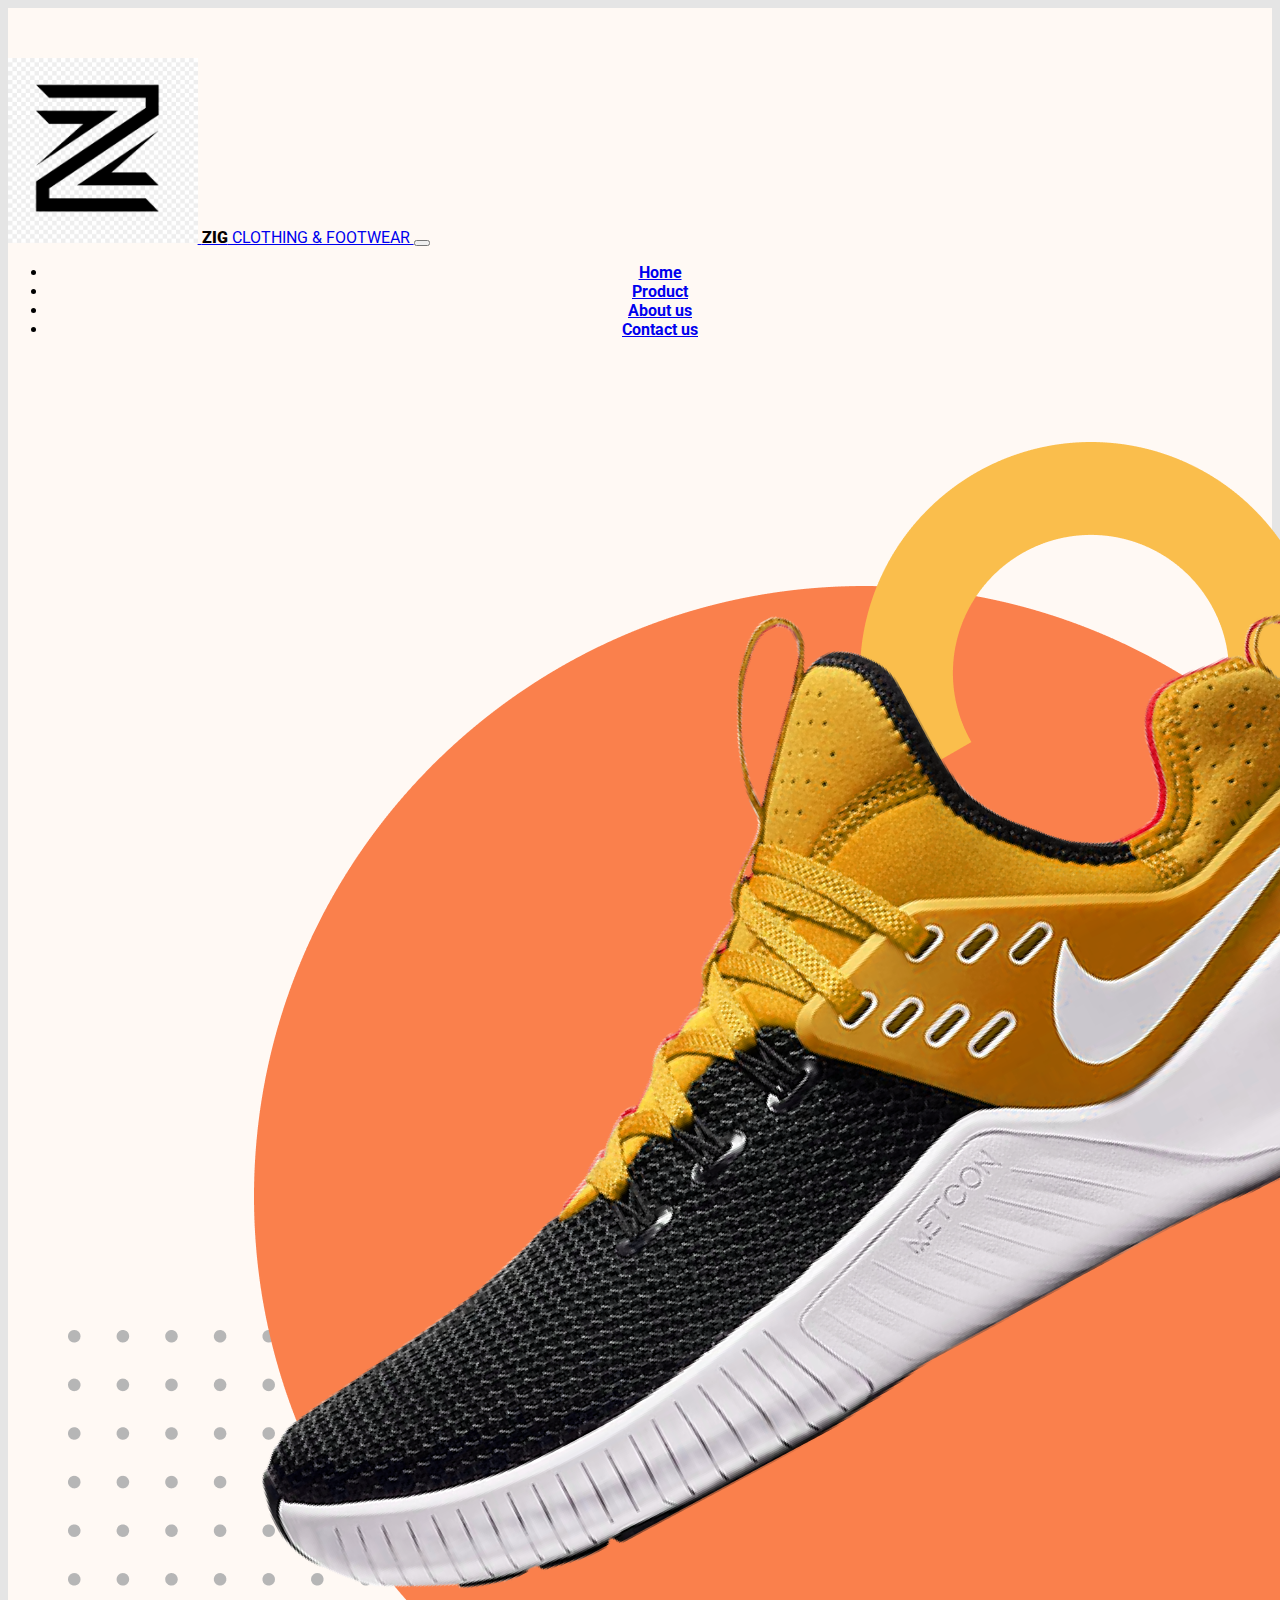
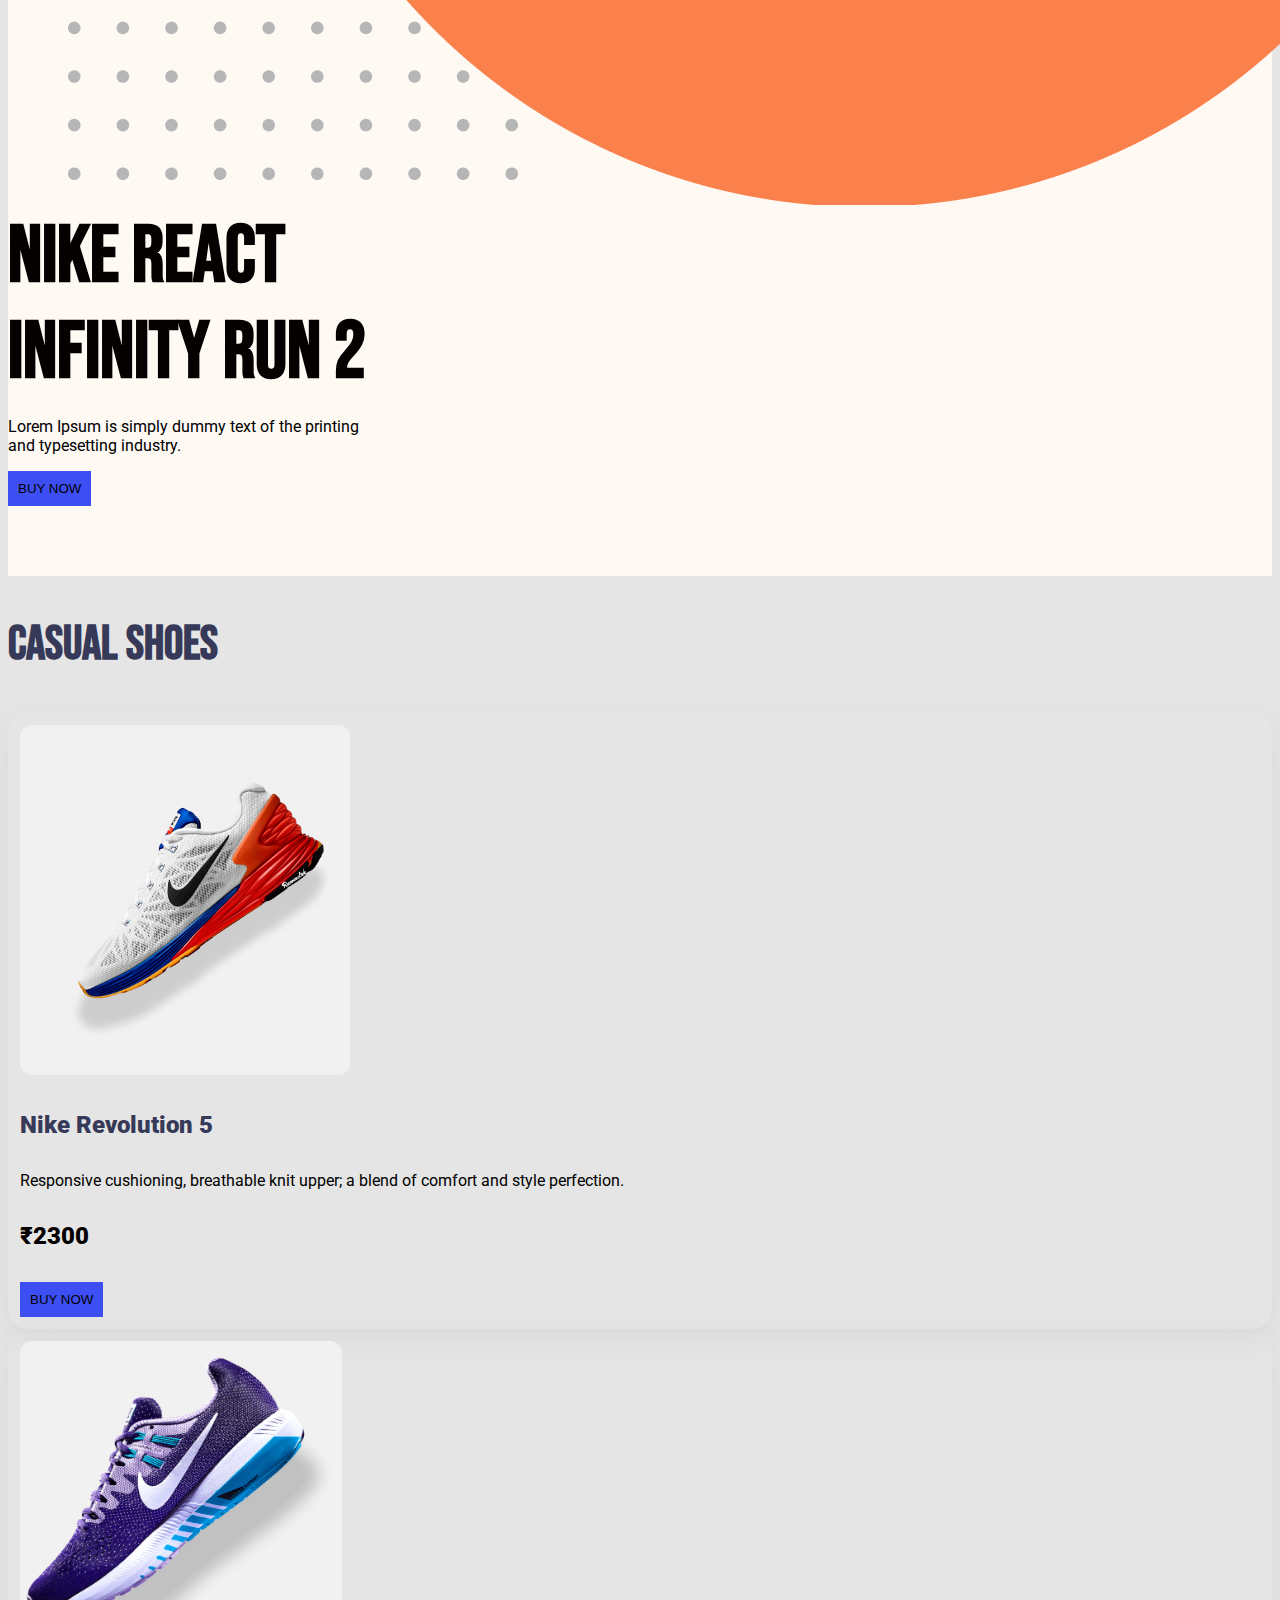
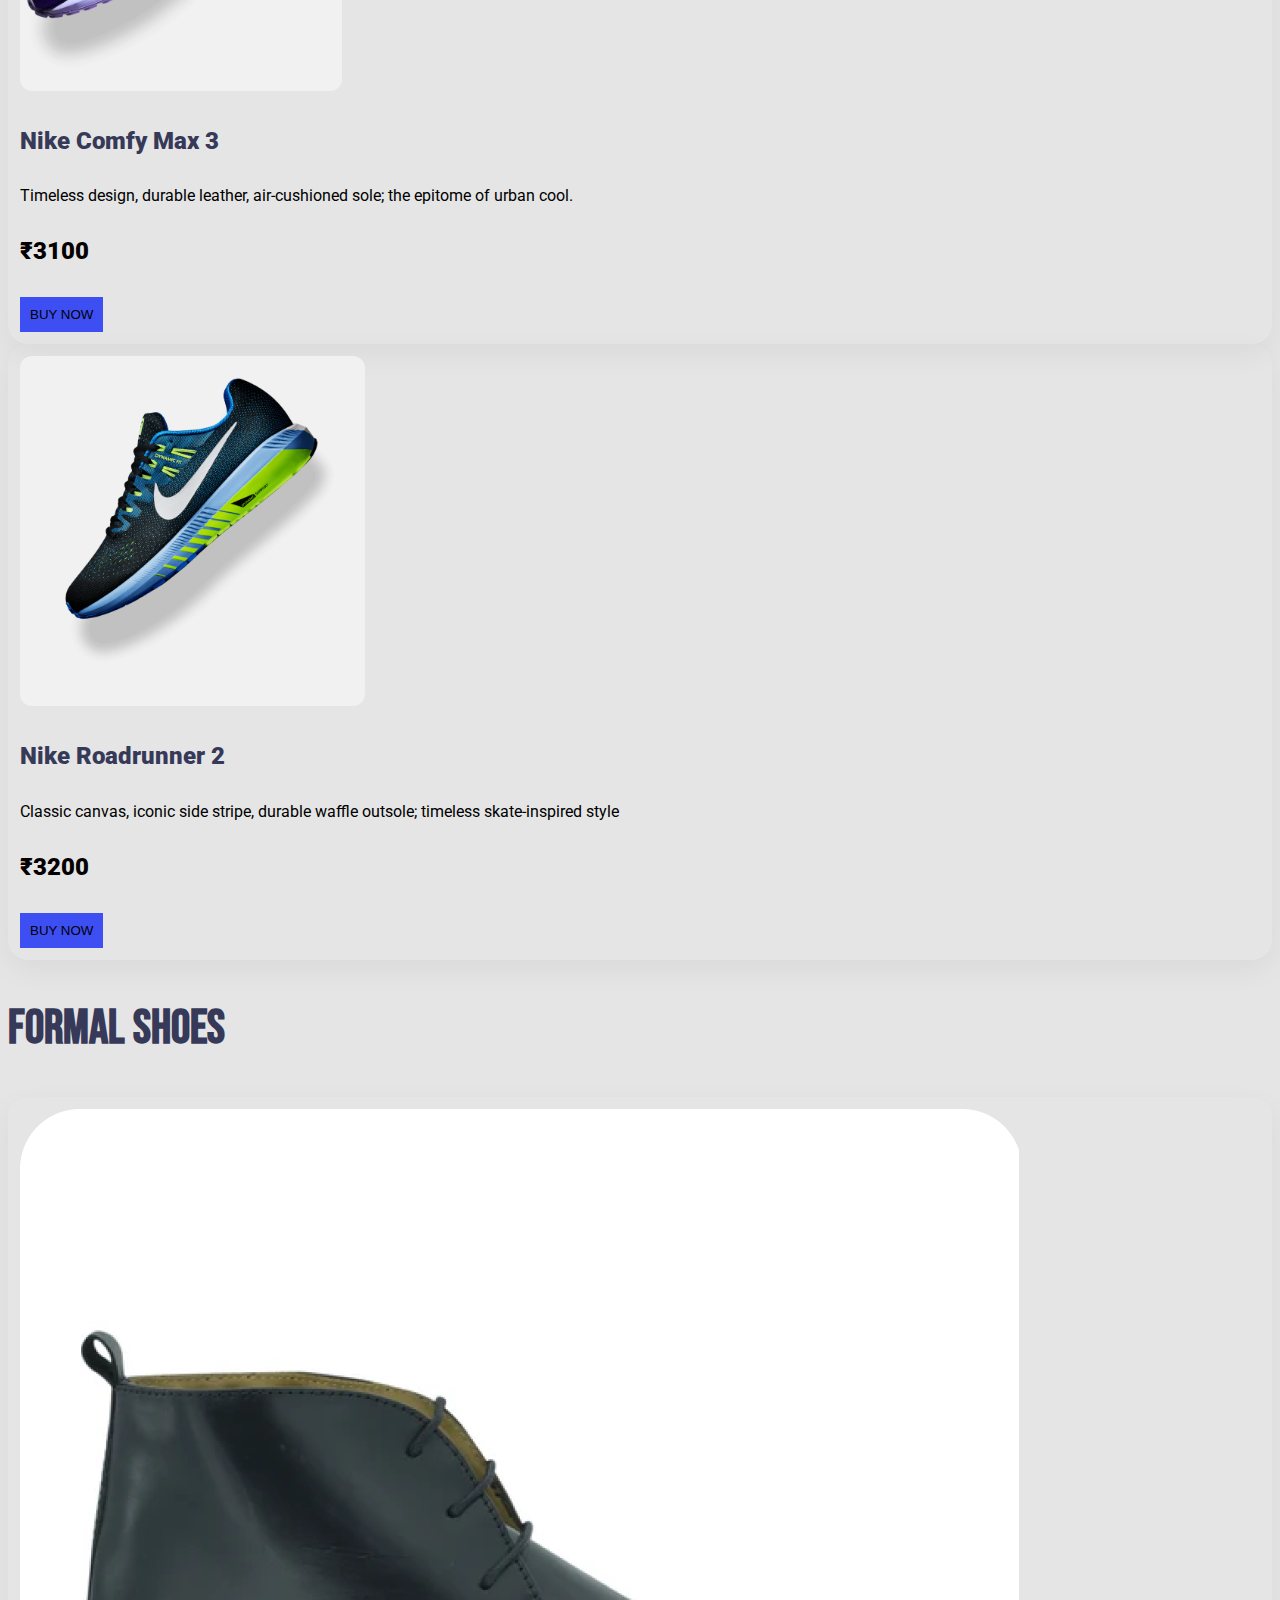
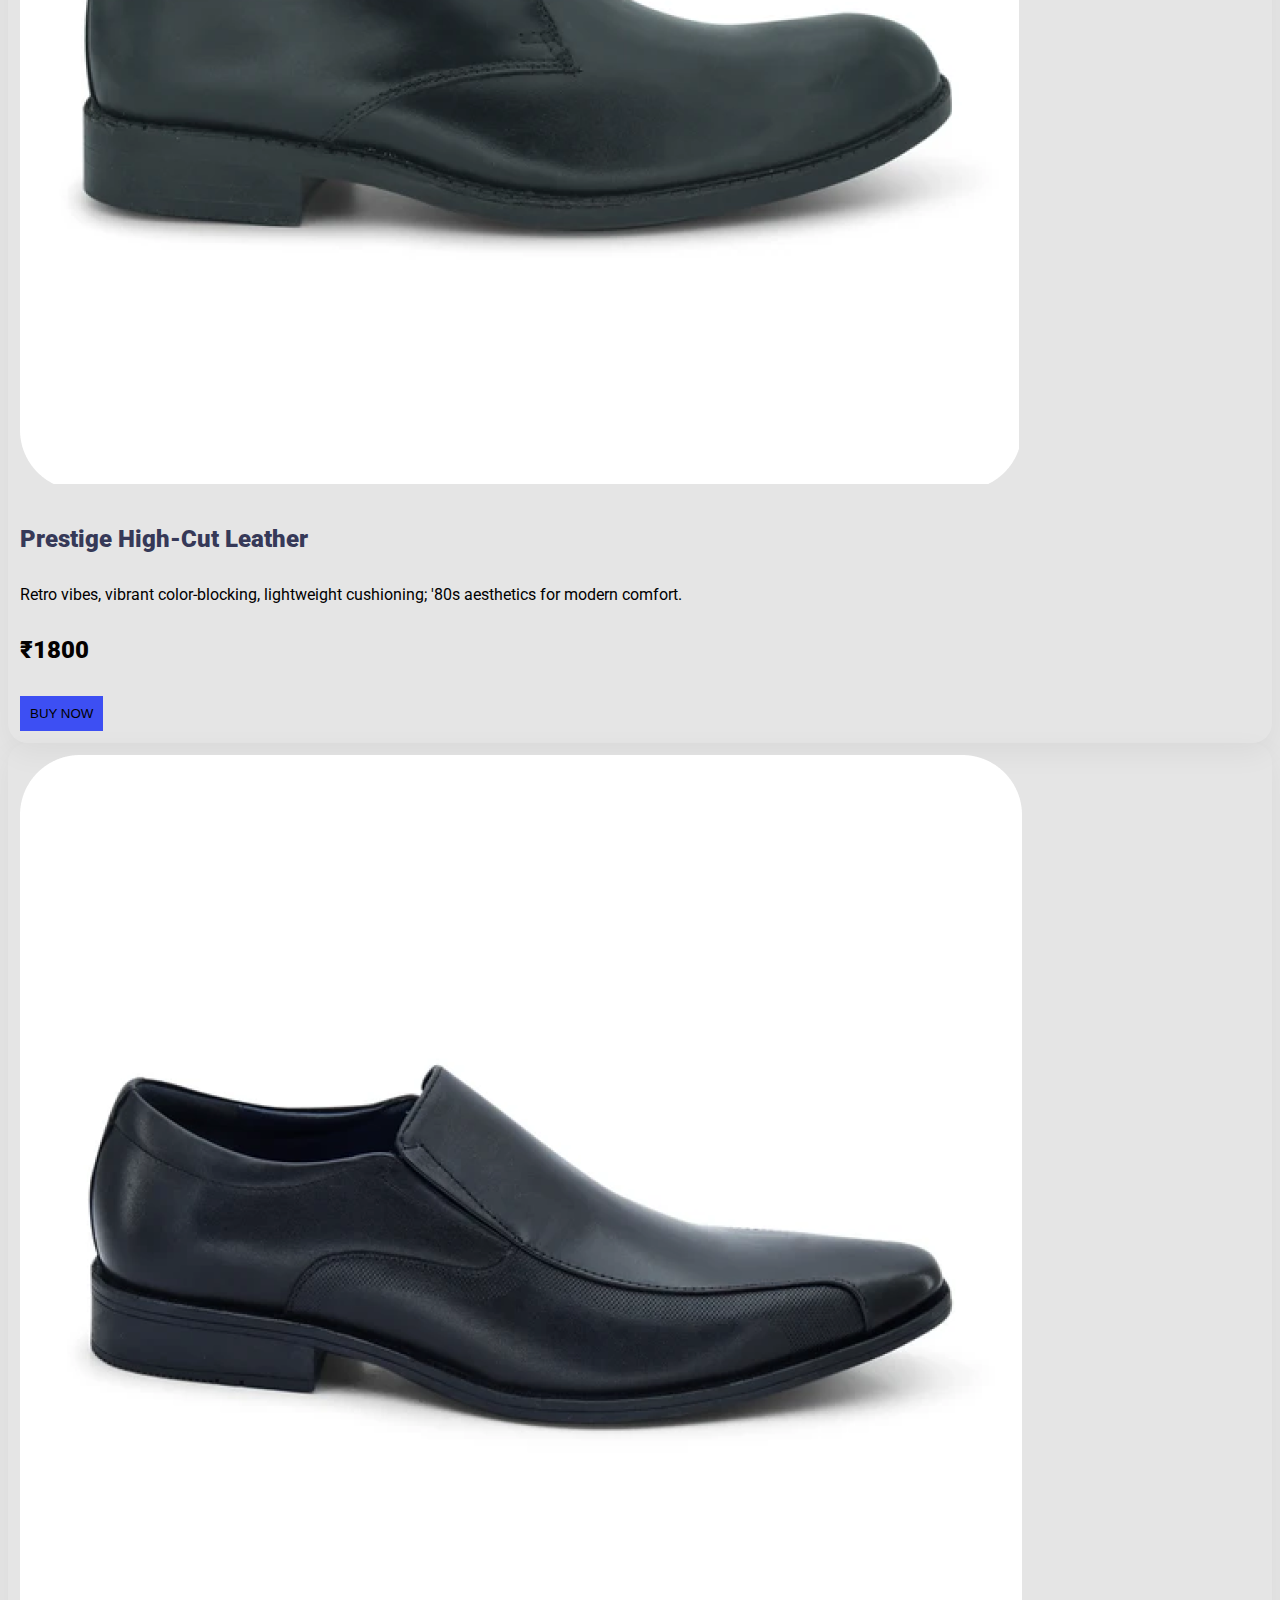
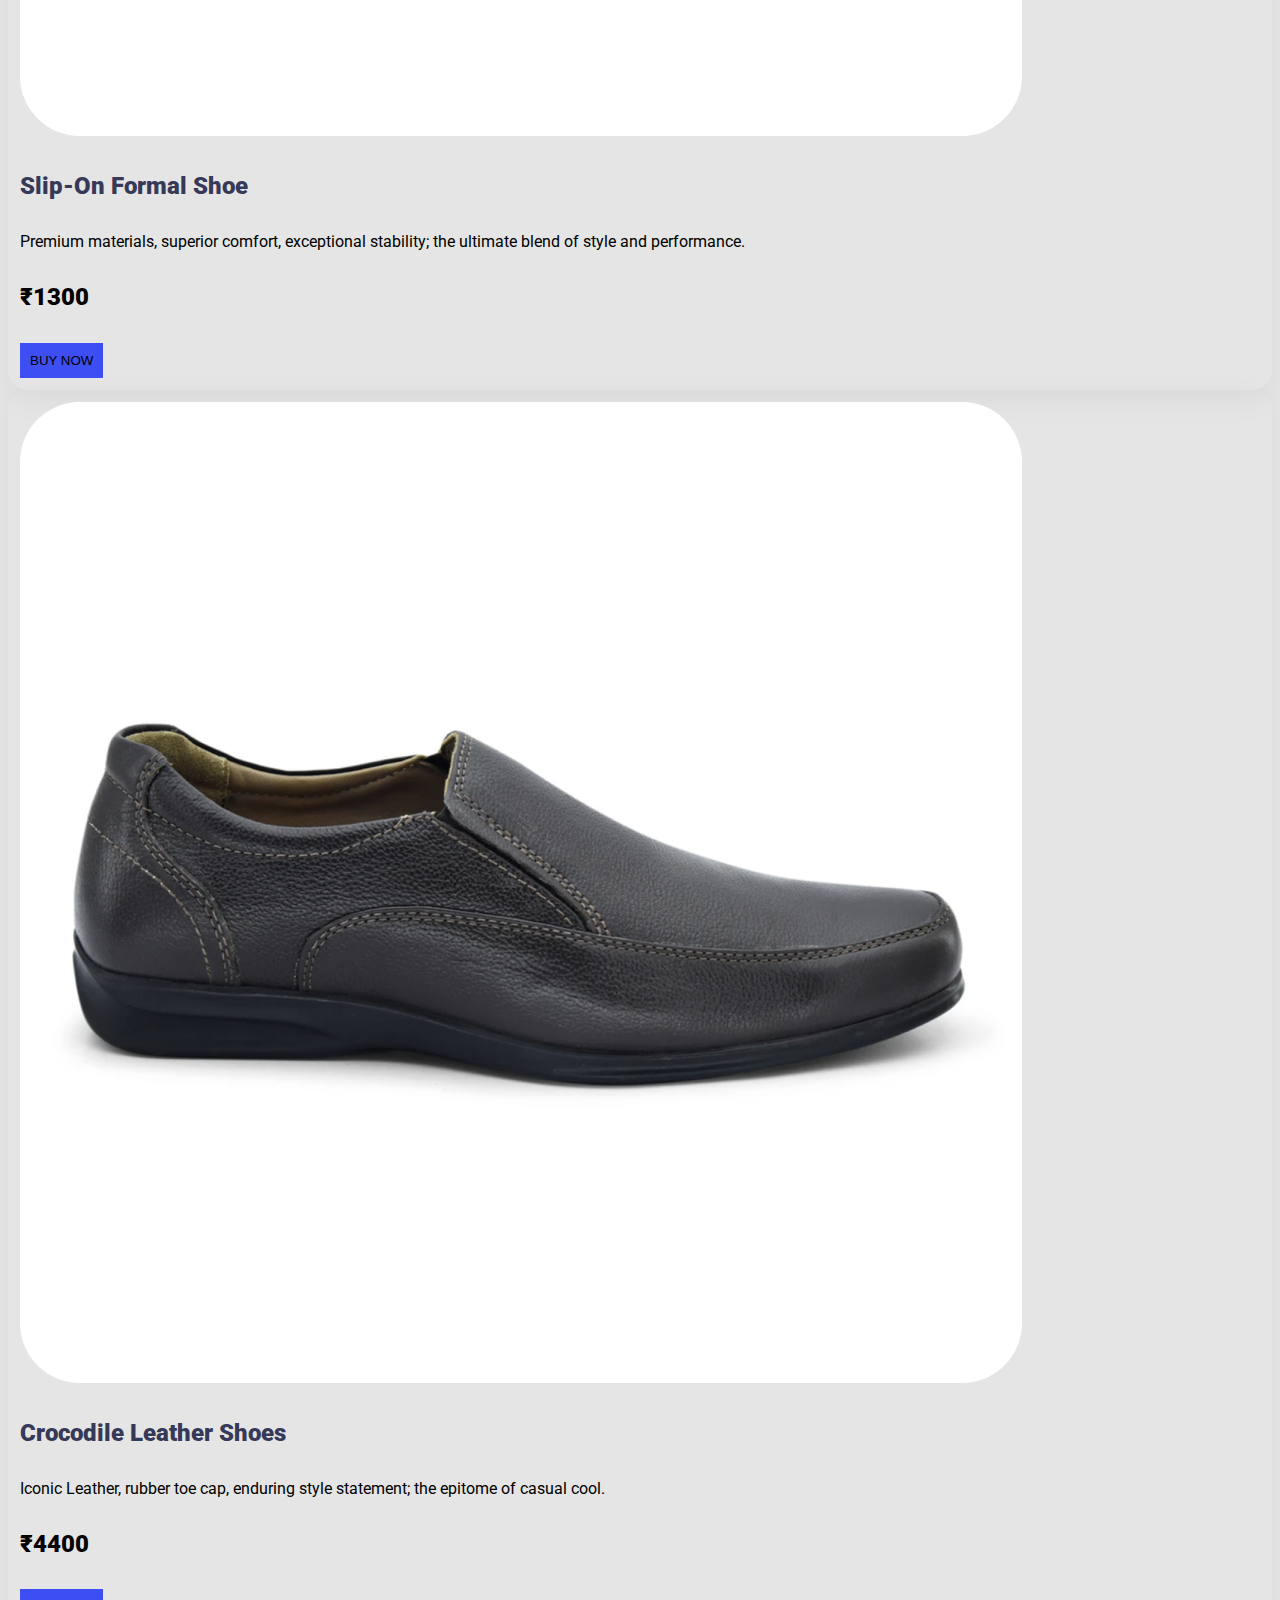
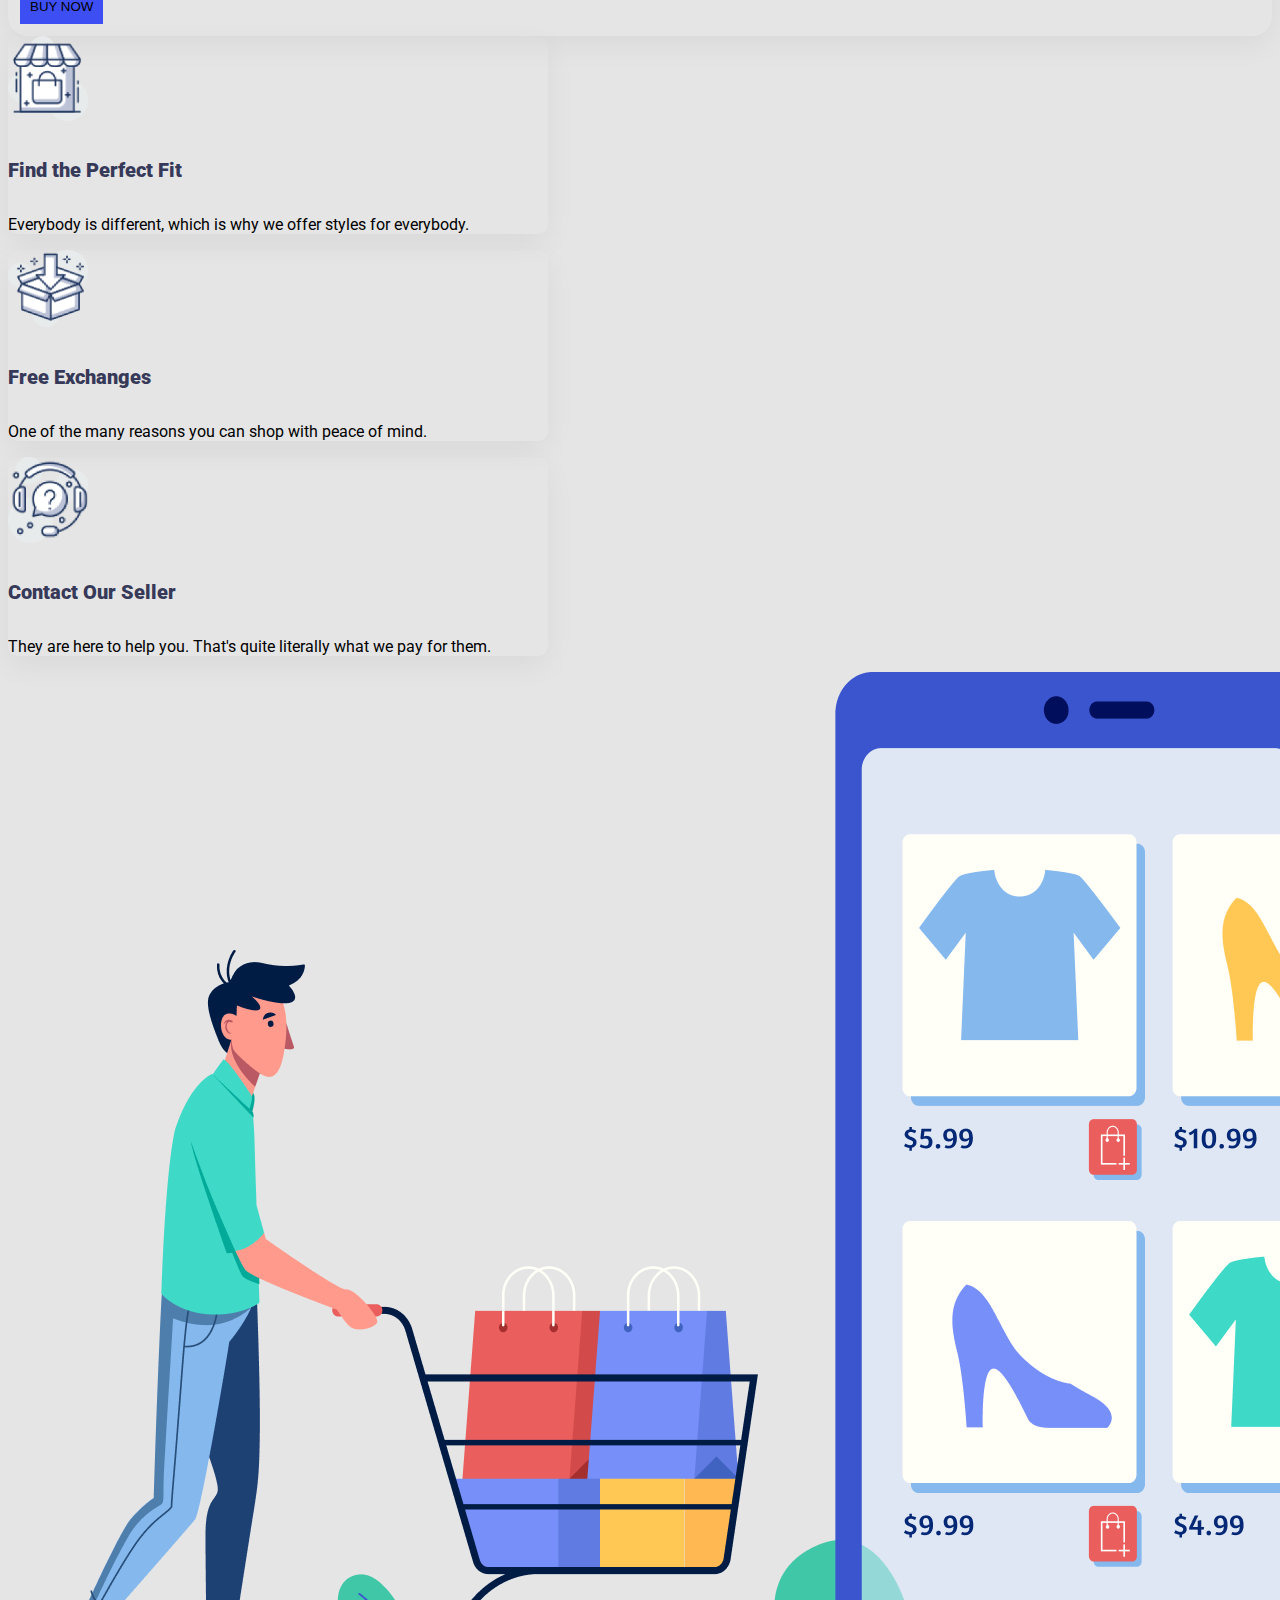
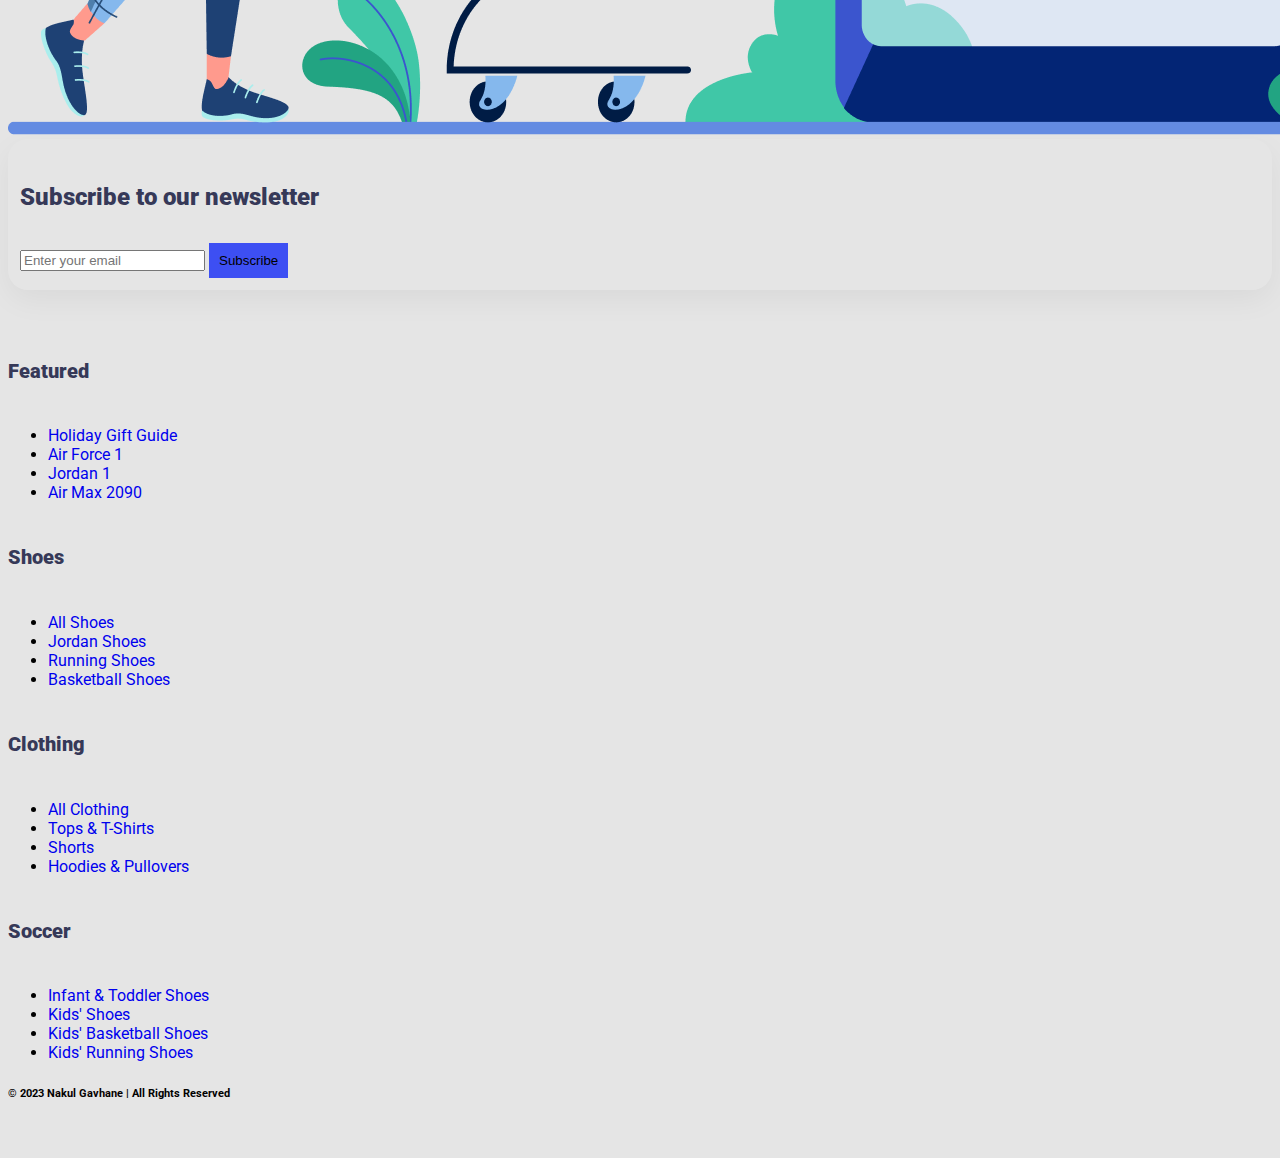
<file: TASK 2 - LANDING PAGE/index.html>
<!DOCTYPE html>
<html lang="en">
<head>
    <meta charset="UTF-8">
    <meta name="viewport" content="width=device-width, initial-scale=1.0">
    <title>ZIG CLOTHING AND FOOTWEAR | Home</title>
    <link href="https://cdn.jsdelivr.net/npm/bootstrap@5.0.0-beta1/dist/css/bootstrap.min.css" rel="stylesheet" integrity="sha384-giJF6kkoqNQ00vy+HMDP7azOuL0xtbfIcaT9wjKHr8RbDVddVHyTfAAsrekwKmP1" crossorigin="anonymous">
    <link rel="stylesheet" href="styles/style.css">
    <link href="https://fonts.googleapis.com/css2?family=Bebas+Neue&display=swap" rel="stylesheet">
    <link href="https://fonts.googleapis.com/css2?family=Roboto&display=swap" rel="stylesheet">
    <link rel="stylesheet" href="https://use.fontawesome.com/releases/v5.15.1/css/all.css" integrity="sha384-vp86vTRFVJgpjF9jiIGPEEqYqlDwgyBgEF109VFjmqGmIY/Y4HV4d3Gp2irVfcrp" crossorigin="anonymous">
</head>
<body>
    <!-- header -->
    <header id="header">
        <!-- navigation -->
        <nav class="navbar navbar-expand-lg navbar-light fixed-top shadow custom-navbar">
            <div class="container container-fluid">
                <div class="navbar-header">
                    <a class="navbar-brand" href="#">
                        <img class="img-responsive custom-logo" src="Logo, Icon/NIKE LOGO.png" alt="NIKE LOGO">
                        <span class="custom-highlight">ZIG</span> CLOTHING</span>  & </span>FOOTWEAR
                    </a>
                    <button class="navbar-toggler float-end" type="button" data-bs-toggle="collapse" data-bs-target="#navbarSupportedContent" aria-controls="navbarSupportedContent" aria-expanded="false" aria-label="Toggle navigation">
                        <span class="navbar-toggler-icon"></span>
                    </button>
                </div>
                <div class="collapse navbar-collapse" id="navbarSupportedContent">
                    <ul class="nav navbar-nav ms-auto custom-ul">
                        <li class="nav-item custom-li">
                            <a class="nav-link active" aria-current="page" href="#">Home</a>
                        </li>
                        <li class="nav-item custom-li">
                            <a class="nav-link" href="#">Product</a>
                        </li>
                        <li class="nav-item custom-li">
                            <a class="nav-link" href="#">About us</a>
                        </li>
                        <li class="nav-item custom-li">
                            <a class="nav-link" href="#">Contact us</a>
                        </li>
                    </ul>
                </div>
            </div>
        </nav>
        <!-- end navigation -->

        <!-- cover section -->
        <section id="cover" class="container">
            <div class="row g-2 justify-content-around">
                <div class="col-md-6 d-flex justify-content-center align-items-center order-lg-2">
                    <div class="p-3">
                        <img class="mx-auto d-block w-100 img-fluid" src="Photos/Group 33092.png" alt="">
                    </div>
                </div>
                <div class="col-md-6 d-flex justify-content-center align-items-center order-2">
                    <div class="p-3">
                        <h1 class="custom-highlight">NIKE REACT</h1>
                        <h1>INFINITY RUN 2</h1>
                        <p>Lorem Ipsum is simply dummy text of the printing <br>and typesetting industry.</p>
                        <button type="button" class="btn btn-primary rounded-3 custom-btn"><i class="fas fa-shopping-cart"></i> BUY NOW</button>
                    </div>
                </div>
            </div>
        </section>
        <!-- end cover section -->
    </header>
    <!-- end header -->

    <!-- main -->
    <main class="container">
        <!-- casual shoes section -->
        <section id="casual-shoes" class="mt-5">
            <h2>Casual Shoes</h2>
            <div class="row row-cols-1 row-cols-md-3 g-4">
                <div class="col">
                    <div class="card h-100 shadow custom-card">
                        <img src="Photos/image 5.png" class="card-img-top w-100 custom-bg" alt="...">
                        <div class="card-body">
                            <h4 class="card-title">Nike Revolution 5 </h4>
                            <p class="card-text">Responsive cushioning, breathable knit upper; a blend of comfort and style perfection.</p>
                        </div>
                        <div class="card-footer custom-footer">
                            <div class="float-start">
                                <h4 class="custom-highlight">₹2300</h4>
                            </div>
                            <div class="float-end">
                                <button type="button" class="btn btn-primary rounded-3 custom-btn"><i class="fas fa-shopping-cart"></i> BUY NOW</button>
                            </div>
                        </div>
                    </div>
                </div>
                <div class="col">
                    <div class="card h-100 shadow custom-card">
                        <img src="Photos/Daco_1703273 1.png" class="card-img-top w-100 custom-bg" alt="...">
                        <div class="card-body">
                            <h4 class="card-title">Nike Comfy Max 3</h4>
                            <p class="card-text">Timeless design, durable leather, air-cushioned sole; the epitome of urban cool.</p>
                        </div>
                        <div class="card-footer custom-footer">
                            <div class="float-start">
                                <h4 class="custom-highlight">₹3100</h4>
                            </div>
                            <div class="float-end">
                                <button type="button" class="btn btn-primary rounded-3 custom-btn"><i class="fas fa-shopping-cart"></i> BUY NOW</button>
                            </div>
                        </div>
                    </div>
                </div>
                <div class="col">
                    <div class="card h-100 shadow custom-card">
                        <img src="Photos/pngegg 1.png" class="card-img-top w-100 custom-bg" alt="...">
                        <div class="card-body">
                            <h4 class="card-title">Nike Roadrunner 2</h4>
                            <p class="card-text">Classic canvas, iconic side stripe, durable waffle outsole; timeless skate-inspired style</p>
                        </div>
                        <div class="card-footer custom-footer">
                            <div class="float-start">
                                <h4 class="custom-highlight">₹3200</h4>
                            </div>
                            <div class="float-end">
                                <button type="button" class="btn btn-primary rounded-3 custom-btn"><i class="fas fa-shopping-cart"></i> BUY NOW</button>
                            </div>
                        </div>
                    </div>
                </div>
            </div>
        </section>
        <!-- end casual shoes section -->

        <!-- formal shoes section -->
        <section id="formal-shoes" class="mt-5">
            <h2>Formal Shoes</h2>
            <div class="row row-cols-1 row-cols-md-3 g-4">
                <div class="col">
                    <div class="card h-100 shadow custom-card">
                        <img src="Photos/Mask Group.png" class="card-img-top w-100" alt="...">
                        <div class="card-body">
                            <h4 class="card-title">Prestige High-Cut Leather</h4>
                            <p class="card-text">Retro vibes, vibrant color-blocking, lightweight cushioning; '80s aesthetics for modern comfort.</p>
                        </div>
                        <div class="card-footer custom-footer">
                            <div class="float-start">
                                <h4 class="custom-highlight">₹1800</h4>
                            </div>
                            <div class="float-end">
                                <button type="button" class="btn btn-primary rounded-3 custom-btn"><i class="fas fa-shopping-cart"></i> BUY NOW</button>
                            </div>
                        </div>
                    </div>
                </div>
                <div class="col">
                    <div class="card h-100 shadow custom-card">
                        <img src="Photos/Rectangle 38.png" class="card-img-top w-100" alt="...">
                        <div class="card-body">
                            <h4 class="card-title">Slip-On Formal Shoe</h4>
                            <p class="card-text">Premium materials, superior comfort, exceptional stability; the ultimate blend of style and performance.</p>
                        </div>
                        <div class="card-footer custom-footer">
                            <div class="float-start">
                                <h4 class="custom-highlight">₹1300</h4>
                            </div>
                            <div class="float-end">
                                <button type="button" class="btn btn-primary rounded-3 custom-btn"><i class="fas fa-shopping-cart"></i> BUY NOW</button>
                            </div>
                        </div>
                    </div>
                </div>
                <div class="col">
                    <div class="card h-100 shadow custom-card">
                        <img src="Photos/Rectangle 39.png" class="card-img-top w-100" alt="...">
                        <div class="card-body">
                            <h4 class="card-title">Crocodile Leather Shoes</h4>
                            <p class="card-text">Iconic Leather, rubber toe cap, enduring style statement; the epitome of casual cool.</p>
                        </div>
                        <div class="card-footer custom-footer">
                            <div class="float-start">
                                <h4 class="custom-highlight">₹4400</h4>
                            </div>
                            <div class="float-end">
                                <button type="button" class="btn btn-primary rounded-3 custom-btn"><i class="fas fa-shopping-cart"></i> BUY NOW</button>
                            </div>
                        </div>
                    </div>
                </div>
            </div>
        </section>
        <!-- end formal shoes section -->

        <!-- services section -->
        <section id="services" class="mt-5">
            <div class="row g-2 justify-content-around">
                <div class="col-md-6 d-flex justify-content-center align-items-center order-1">
                    <div class="col">
                        <div class="card p-3 mb-3 custom-service-card" style="max-width: 540px;">
                            <div class="row g-0">
                                <div class="col-md-4  gy-3">
                                    <img class="mx-auto d-block custom-img-width" src="Logo, Icon/image 12.png" alt="...">
                                </div>
                                <div class="col-md-8">
                                    <div class="card-body custom-text">
                                        <h5 class="card-title">Find the Perfect Fit</h5>
                                        <p class="card-text">Everybody is different, which is why we offer styles for everybody.</p>
                                    </div>
                                </div>
                            </div>
                        </div>
                        <div class="card p-3 mb-3 custom-service-card" style="max-width: 540px;">
                            <div class="row g-0">
                                <div class="col-md-4 gy-3">
                                    <img class="mx-auto d-block custom-img-width" src="Logo, Icon/image 13.png" alt="...">
                                </div>
                                <div class="col-md-8">
                                    <div class="card-body">
                                        <h5 class="card-title">Free Exchanges</h5>
                                        <p class="card-text">One of the many reasons you can shop with peace of mind.</p>
                                    </div>
                                </div>
                            </div>
                        </div>
                        <div class="card p-3 mb-3 custom-service-card" style="max-width: 540px;">
                            <div class="row g-0">
                                <div class="col-md-4 gy-3">
                                    <img class="mx-auto d-block custom-img-width" src="Logo, Icon/image 14.png" alt="...">
                                </div>
                                <div class="col-md-8">
                                    <div class="card-body">
                                        <h5 class="card-title">Contact Our Seller</h5>
                                        <p class="card-text">They are here to help you. That's quite literally what we pay for them.</p>
                                    </div>
                                </div>
                            </div>
                        </div>
                    </div>
                </div>
                <div class="col order-lg-2">
                    <img class="mx-auto d-block w-100" src="Logo, Icon/XMLID 1.png" alt="">
                </div>
            </div>
        </section>
        <!-- end services section -->

        <!-- subscribe section -->
        <section id="subscribe" class="mt-5 mb-5">
            <div class="row d-flex justify-content-center align-items-center">
                <div class="col-md-12">
                    <div class="card custom-card">
                        <div class="text-center">
                            <h4 class="d-block mt-3 text-uppercase">Subscribe to our newsletter</h4>
                            <div class="m-5">
                                <div class="input-group mb-3 mt-4">
                                    <input type="text" class="form-control" placeholder="Enter your email"> <button class="btn btn-success border-rad custom-btn" type="button" id="button-addon2">Subscribe</button>
                                </div>
                            </div>
                        </div>
                    </div>
                </div>
            </div>
        </section>
    <!-- end subscribe section -->
    </main>
    <!-- end main -->

    <!-- footer -->
    <footer id="footer" class="bg-light text-center text-lg-start mt-5">
        <div class="container p-4">
            <div class="row">
                <div class="col-lg-3 col-md-6 mb-4 mb-md-0">
                    <h5 class="text-uppercase">Featured</h5>
                    <ul class="list-unstyled mb-0">
                        <li>
                            <a href="#" class="text-dark">Holiday Gift Guide</a>
                        </li>
                        <li>
                            <a href="#" class="text-dark">Air Force 1</a>
                        </li>
                        <li>
                            <a href="#" class="text-dark">Jordan 1</a>
                        </li>
                        <li>
                            <a href="#" class="text-dark">Air Max 2090</a>
                        </li>
                    </ul>
                </div>
                <div class="col-lg-3 col-md-6 mb-4 mb-md-0">
                    <h5 class="text-uppercase mb-0">Shoes</h5>
                    <ul class="list-unstyled">
                        <li>
                            <a href="#" class="text-dark text-decoration-none">All Shoes</a>
                        </li>
                        <li>
                            <a href="#" class="text-dark">Jordan Shoes</a>
                        </li>
                        <li>
                            <a href="#" class="text-dark">Running Shoes</a>
                        </li>
                        <li>
                            <a href="#" class="text-dark">Basketball Shoes</a>
                        </li>
                    </ul>
                </div>
                <div class="col-lg-3 col-md-6 mb-4 mb-md-0">
                    <h5 class="text-uppercase">Clothing</h5>
                    <ul class="list-unstyled mb-0">
                        <li>
                            <a href="#" class="text-dark">All Clothing</a>
                        </li>
                        <li>
                            <a href="#" class="text-dark">Tops & T-Shirts</a>
                        </li>
                        <li>
                            <a href="#" class="text-dark">Shorts</a>
                        </li>
                        <li>
                            <a href="#" class="text-dark">Hoodies & Pullovers</a>
                        </li>
                    </ul>
                </div>
                <div class="col-lg-3 col-md-6 mb-4 mb-md-0">
                    <h5 class="text-uppercase mb-0">Soccer</h5>
                    <ul class="list-unstyled">
                        <li>
                            <a href="#" class="text-dark">Infant & Toddler Shoes</a>
                        </li>
                        <li>
                            <a href="#" class="text-dark">Kids' Shoes</a>
                        </li>
                        <li>
                            <a href="#" class="text-dark">Kids' Basketball Shoes</a>
                        </li>
                        <li>
                            <a href="#" class="text-dark">Kids' Running Shoes</a>
                        </li>
                    </ul>
                </div>
            </div>
        </div>
        <div class="custom-footer-margin">
            <div class="pt-3 container text-center">
                <h6>&copy; 2023 <span class="custom-highlight">Nakul Gavhane</span> | All Rights Reserved</h6> 
            </div>
        </div>
        <!-- Copyright -->
    </footer>
    <!-- end footer -->

    <!-- script -->
    <script src="https://cdn.jsdelivr.net/npm/bootstrap@5.0.0-beta1/dist/js/bootstrap.bundle.min.js" integrity="sha384-ygbV9kiqUc6oa4msXn9868pTtWMgiQaeYH7/t7LECLbyPA2x65Kgf80OJFdroafW" crossorigin="anonymous"></script>
    <!-- end script -->
</body>
</html>
</file>
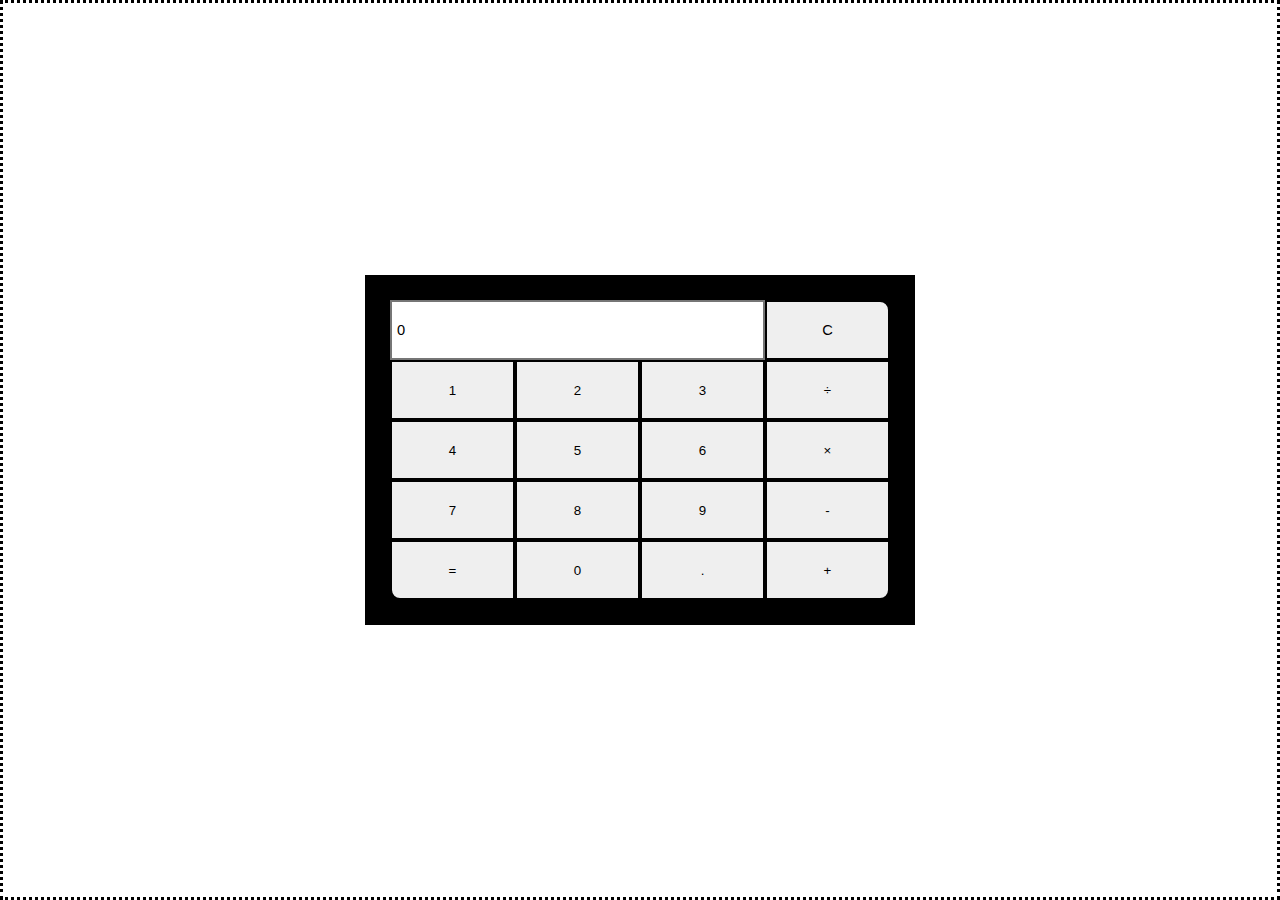
<file: TASK 3 - CALCULATOR/index.html>
<!DOCTYPE html>
<html lang="en">

<head>
    <meta charset="UTF-8">
    <meta http-equiv="X-UA-Compatible" content="IE=edge">
    <meta name="viewport" content="width=device-width, initial-scale=1.0">
    <link rel="stylesheet" href="./style.css">
    <title>Simple Calculator</title>
</head>

<body>
    <div class="main">
        <div class="inner-main">
            <div class="result">
                <input type="text" id="result" placeholder="result" value="0" readonly>
                <button onclick="ClearResult()">C</button>
            </div>
            <div class="keypad">
                <div class="row">
                    <button value="1" onclick="PressKey(this.value)">1</button>
                    <button value="2" onclick="PressKey(this.value)">2</button>
                    <button value="3" onclick="PressKey(this.value)">3</button>
                    <button value="/" onclick="PressKey(this.value)">÷</button>
                </div>
                <div class="row">
                    <button value="4" onclick="PressKey(this.value)">4</button>
                    <button value="5" onclick="PressKey(this.value)">5</button>
                    <button value="6" onclick="PressKey(this.value)">6</button>
                    <button value="*" onclick="PressKey(this.value)">×</button>
                </div>
                <div class="row">
                    <button value="7" onclick="PressKey(this.value)">7</button>
                    <button value="8" onclick="PressKey(this.value)">8</button>
                    <button value="9" onclick="PressKey(this.value)">9</button>
                    <button value="-" onclick="PressKey(this.value)">-</button>
                </div>
                <div class="row">
                    <button class="first-child" onclick="ShowReslut()">=</button>
                    <button value="0" onclick="PressKey(this.value)">0</button>
                    <button value="." onclick="PressKey(this.value)">.</button>
                    <button value="+" onclick="PressKey(this.value)" class="last-child">+</button>
                </div>
            </div>
        </div>
    </div>


    <script src="./script.js"></script>
</body>

</html>
</file>
<file: TASK 2 - LANDING PAGE/styles/style.css>
body {
    font-family: 'Roboto', sans-serif;
    background-color: #E5E5E5;
}
div {
    display: block;
    /* border: 1px solid; */
}
h1 {
    font-family: 'Bebas Neue';
    font-size: 80px;
    color: #050100;
    padding: 0px;
    margin: 0px;
    /* border: 1px solid; */
}
h2 {
    font-family: 'Bebas Neue';
    font-size: 48px;
    color: #363958;
}
h4 {
    font-family: 'Roboto';
    font-size: 24px;
    font-weight: 1000;
    color: #363958;
}
h5 {
    font-family: 'Roboto';
    font-size: 20px;
    font-weight: 1000;
    color: #363958;
}
a:hover {
    transition: 1s;
    box-shadow: box-shadow: 20px 20px 30px #3D4FF3;
}

/* header */
#header {
    height: auto;
    padding: 50px 0px 70px 0px;
    background-color: #fff9f4;
}
#header span {
    font-weight: 1000;
}
.custom-navbar {
    background-color: #fff9f4;
}
.custom-ul {
    text-align: center;
    background-color: #fff9f4;
}
.custom-li {
    font-weight: 700;
    padding: 0px 25px;
}
.custom-logo {
    width: 15%;
}
/* end header */

/* header, casual shoes, formal shoes */
.custom-highlight {
    color: #050100;
}
.custom-btn {
    background-color: #3D4FF3;
    padding: 10px;
    border: none;
}
/* end header, casual shoes, formal shoes */

/* casual shoes, formal shoes */
.custom-card {
    border-radius: 20px;
    padding: 12px;
    box-shadow: 0px 10px 30px rgba(0, 0, 0, 0.05);
    border: none;
}
.custom-footer {
    background-color: transparent;
    border: none;
}
/* end casual shoes, formal shoes */

/* casual shoes */
.custom-bg {
    height: 350px;
    background: #F1F1F1;
    border-radius: 12px;
}
/* end casual shoes */

/* services section */
.custom-img-width {
    width: 80px;
    /* border: 1px solid; */
}
.custom-service-card {
    border-radius: 10px;
    box-shadow: 0px 10px 30px rgba(0, 0, 0, 0.05);
    border: none;
}
/* end services section */

/* subscribe */
/* end subscribe */

/* footer */
#footer {
    padding: 25px 0px;
}
footer h5 {
    padding: 10px 0px;
    /* border: 1px solid; */
}
#footer li a {
    text-decoration: none;
}
/* end footer */
</file>
<file: TASK 3 - CALCULATOR/style.css>
* {
    margin: 0;
    padding: 0;
    box-sizing: border-box;
}

.main {
    height: 100vh;
    background-color: #ffffff;
    display: flex;
    align-items: center;
    justify-content: center;
    border-style: dotted;
     
}

.inner-main {
    background-color: #000000;
    border-radius: 0px;
    padding: 25px;
}

.result input {
    width: 150px;
    height: 60px;
    float: left;
    border-radius: 0px 0 0 0;
    border-style: solid;
    padding: 5px;
    font-size: 11pt;
}

.result input:focus {
    outline: none;
}

.result button {
    width: 50px;
    height: 60px;
    float: left;
    font-size: 11pt;
    border-radius: 0 10px 0 0;
    border-style: solid;
}

.keypad .row button {
    width: 50px;
    height: 60px;
    float: left;
    border-style: solid;
}

.result button:hover,
.keypad .row button:hover {
    cursor: pointer;
    background-color: rgba(50, 50, 168, 0.7);
    color: white;
}


.first-child {
    border-radius: 0 0 0 10px;
}

.last-child {
    border-radius: 0 0 10px 0;
}

@media screen and (min-width: 450px) {
    .result input {
        width: 225px;
    }

    .result button {
        width: 75px;
    }

    .keypad .row button {
        width: 75px;
    }
}

@media screen and (min-width: 992px) {
    .result input {
        width: 375px;
    }

    .result button {
        width: 125px;
    }

    .keypad .row button {
        width: 125px;
    }
}
</file>
